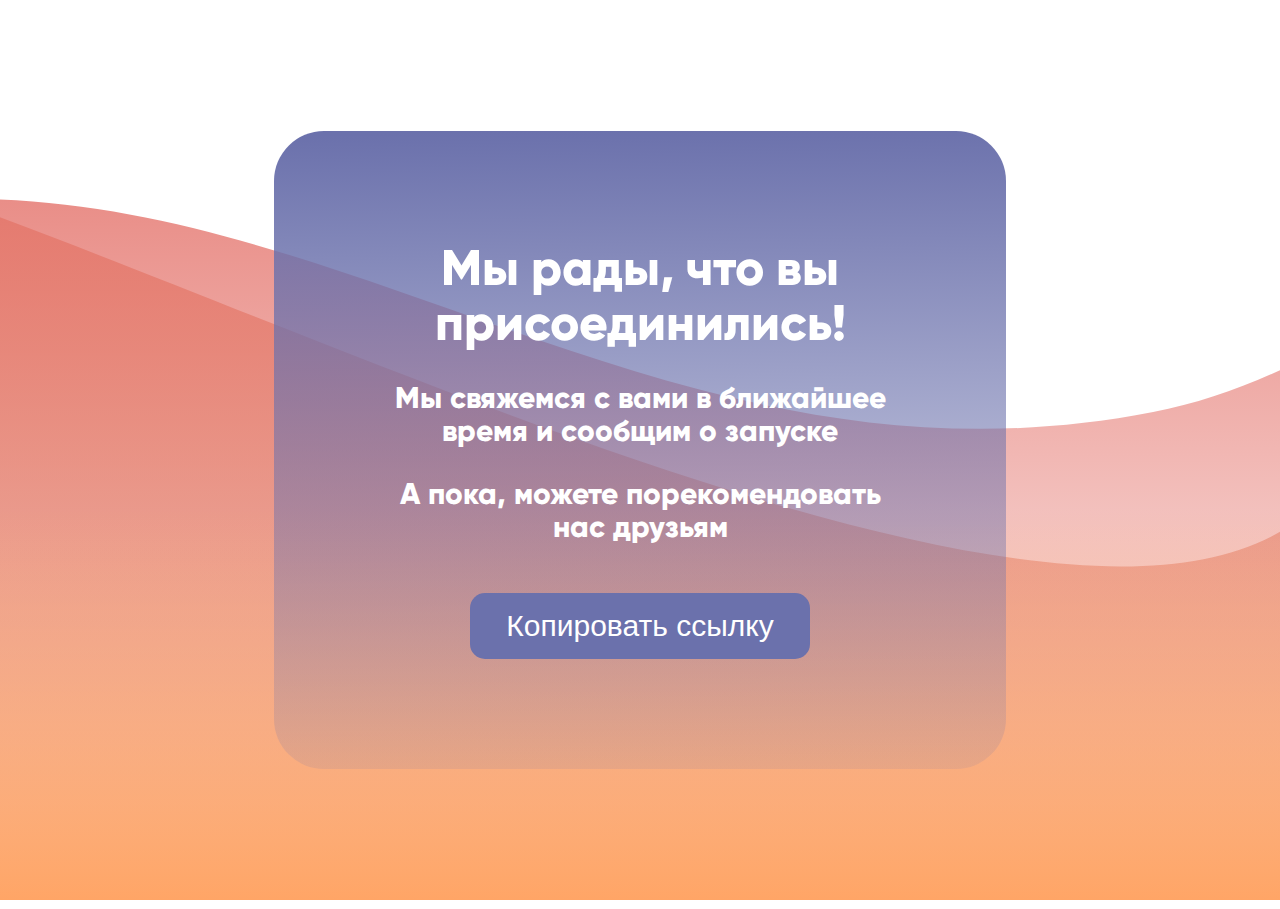
<file: successful_register.html>
<!DOCTYPE html>
<html lang="en">
<head>
    <meta charset="UTF-8">
    <meta name="viewport" content="width=device-width, initial-scale=1.0">
    <link rel="stylesheet" href="css/style.css">
    <title>Регистрация</title>
</head>
<body>
    <main class="register">
        <div class="register-container">
            <div class="register-content">
                <div class="register-texts">
                    <h1>Мы рады, что вы присоединились!</h1>
                    <p>Мы свяжемся с вами в ближайшее время и сообщим о запуске</p>
                    <p>А пока, можете порекомендовать нас друзьям </p>
                </div>
                <div class="register-button">
                    <button id="copyButton" data-link="https://example.com">Копировать ссылку</button>
                </div>
            </div>
        </div>
    </main>

    <script>
    const copyButton = document.getElementById('copyButton');

    copyButton.addEventListener('click', function() {
    const link = copyButton.getAttribute('data-link');
    const tempInput = document.createElement('input');
    tempInput.value = link;
    document.body.appendChild(tempInput);
    tempInput.select();
    document.execCommand('copy');
    document.body.removeChild(tempInput);
    alert('Ссылка скопирована: ' + link);
    });
    </script>

</body>
</html>
</file>
<file: css/style.css>
@import url('https://fonts.googleapis.com/css2?family=Baloo+2:wght@800&family=Baloo+Paaji+2:wght@400;800&display=swap');
@import './variables.css';

@font-face {
    font-family: 'Gilroy-Extrabold';
    src: url("../fonts/Gilroy-ExtraBold.woff") format("woff");
    font-style: normal;
    font-weight: 800;
}

body {
    /* width: 100%; */
}

.header {
}

.top_figure {
    position: absolute;
    top: 1px;
    left: -1px;
    z-index: -1;
}

.header-content {
    font-family: 'Baloo Paaji 2', sans-serif;
    margin-top: 50px;
    display: flex;
    padding: 0px 80px;
    flex-direction: row;
    justify-content: space-between;
    align-items: center;
    flex-wrap: wrap;
    gap: 10px; 

    font-style: normal;
    line-height: 110%; /* 60.5px */
}

.logo {
    color: var(--white);
    font-weight: 800;
    font-size: 55px;
}

.header-phone {
    font-family: 'Baloo 2', sans-serif;
    color: var(--white);
    font-size: 26px;
    font-weight: 800;
}

.header-button {
    display: flex;
    flex-wrap: wrap;
    padding: 14px 15px;
    justify-content: center;
    align-items: center;
    gap: 10px;
    border-radius: 15px;
    margin-bottom: 15px;
    background: var(--linear_header, linear-gradient(180deg, #E36E66 0%, rgba(227, 134, 100, 0.56) 100%));
}

.header-button:hover, .main-button-container:hover {
    background: var(--red);
    cursor: pointer;
}
.header-phone:hover, .main-button:hover, .logo:hover{
    text-decoration: none;
}

.header a, .main-screen a, .logo{
    text-decoration: none;
}

.container {
    margin: 0 auto;
    display: flex;
    flex-direction: column;
    flex-wrap: wrap;
    gap: 150px;
}

.main-screen {
    background-image: url("../img/background.svg");
    background-repeat: no-repeat;
    /* background-size: 100% 100%; */
    background-size: cover;
    background-position: bottom;
}

.main-screen-content {
    margin: 0 auto;
    padding: 63px 0 8px 0;
    display: flex;
    flex-direction: column;
    flex-wrap: wrap;
    width: 80%;
    /* max-width: 1100px; */
    gap: 152px;
    align-items: center;
}

.main-screen-text {
    display: flex;
    flex-wrap: wrap;
    flex-direction: column;
    gap: 65px
}

.h1 {
    color: var(--white); 
    font-family: var(--font-family-gilroy-extrabild);
    font-size: var(--font-h1-max);
    font-style: normal;
    font-weight: 800;
    line-height: 110%; /* 77px */ 
}

.main-list{
    display: flex;
    flex-wrap: wrap;
    flex-direction: row;
    gap: 30px;
    justify-content: center;
    /* flex-wrap: wrap; */
}

.main-item {
    flex: 1;
    display: flex;
    flex-wrap: wrap;
    flex-direction: column;
    align-items: center;
    gap: 20px;
}

.main-icon {
    width: 70px;
    height: 70px;
}
.main-text {
    color: var(--white);
    text-align: center;
    font-family: Verdana;
    font-size: 30px;
    font-style: normal;
    font-weight: 700;
    line-height: 110%; /* 33px */ 
    max-width: 375px;
}
.main-button-container{
    /* max-width: 410px; */
    display: flex;
    padding: 19px 58px;
    margin: 100px 0;

    justify-content: center;
    align-items: center;
    align-content: center;
    flex-wrap: wrap; 
    border-radius: 15px;
    background: var(--button2, linear-gradient(180deg, #E36E66 0%, rgba(255, 165, 102, 0.00) 100%), #E38664);
}
.main-button {
    color: var(--white);
    text-align: center;
    font-family: Verdana;
    font-size: 40px;
    font-style: normal;
    font-weight: 400;
    line-height: 110%; /* 44px */ 
}

.info-section{
    display: flex;
    flex-direction: row;
    flex-wrap: wrap;
    /* max-width: 1100px; */
    margin: 0 auto;
    gap: 76px;
    width: 80%;

}

.info-container {
    flex: 1;
    display: flex;
    flex-wrap: wrap;
    flex-direction: column;
    gap: 76px;
    /* padding: 66px 0 143px 0; */
}

.info-head{
    flex: 1;
    display: flex;
    flex-wrap: wrap;
    flex-direction: column;
    align-items: flex-start;
    gap: 46px; 
}

.info-option {
    flex: 1;
    display: flex;
    flex-wrap: wrap;
    flex-direction: column;
    align-items: center;
    gap: 12px; 
}

.h2 {
    color: var(--dark-purlpe);
    text-align: center;
    font-family: var(--font-family-gilroy-extrabild);
    font-size: 80px;
    font-style: normal;
    font-weight: 800;
    line-height: 110%; /* 88px */ 
}

.info-option-texts {
    display: flex;
    flex-wrap: wrap;
    flex-direction: column;
    align-items: center;
    gap: 19px; 
}

.info-subtitle {
    color: var(--light-purple);
    font-family: Verdana;
    font-size: 30px;
    font-style: normal;
    font-weight: 700;
    line-height: 110%; /* 33px */ 
}

.info-head-option {
    color: var(--dark-purlpe);
    text-align: center;
    font-family: Verdana;
    font-size: 30px;
    font-style: normal;
    font-weight: 700;
    line-height: 110%; /* 33px */ 
}

.info-text-option {
    color: var(--light-purple);
    text-align: center;
    font-family: Verdana;
    font-size: 15px;
    font-style: normal;
    font-weight: 700;
    line-height: 110%; /* 16.5px */ 
    max-width: 500px;
}

.form, .register-container{
    background-image: url("../img/background-bottom.svg");
    background-repeat: no-repeat;
    background-size: cover;
    background-position: bottom;
}
.register-container {
    height: 100vh;
    display: flex;
    flex-direction: column;
    justify-content: center;
}

.form-container {
    margin: 0 auto;
    display: flex;
    flex-wrap: wrap;
    flex-direction: column;
    align-items: center;
    width: 80%;

}

.form-header {
    color: var(--light-purple);
    text-align: center;
    font-family: var(--font-family-gilroy-extrabild);
    font-size: 50px;
    font-style: normal;
    font-weight: 800;
    margin-top: 143px;
    line-height: 110%; /* 55px */
}

.form-content {
    width: 50%;
    padding: 90px 110px;
    margin: 72px 0;
    border-radius: 50px;
    background: linear-gradient(180deg, rgba(55, 61, 114, 0.75) 12.05%, rgba(2, 33, 81, 0.43) 77.44%, rgba(49, 71, 104, 0.00) 110.13%);
}

.register-content {
    display: flex;
    flex-direction: column;
    align-items: center;
    gap: 50px;
    width: 40%;
    margin: auto;
    padding: 110px;
    border-radius: 50px;
    background: linear-gradient(179deg, #6B71AC 0.74%, rgba(107, 113, 172, 0.00) 113.48%);

}

.register-button button:hover {
    cursor: pointer;
}

.register-container button {
    align-self: center;
    width: 50%;
    font-size: 30px; 
    min-width: 340px;
    background-color: var(--light-purple);
    color: var(--white);
    padding: 16px 8px;
    border: none;
    border-radius: 15px;
}

.register-texts {
    display: flex;
    flex-direction: column;
    gap: 30px;
    align-items: center;
    color: var(--white);
}

.register-texts h1 {
    text-align: center;
    font-family: var(--font-family-gilroy-extrabild);
    font-size: 50px;
    font-style: normal;
    font-weight: 800;
    line-height: 110%; /* 55px */ 
}

.register-texts p {
    text-align: center;
    font-family: var(--font-family-gilroy-extrabild);
    font-size: 30px;
    font-style: normal;
    font-weight: 800;
    line-height: 110%; /* 33px */ 
}

.register-form {
    display: flex;
    flex-direction: column;
    flex-wrap: wrap;
    justify-content: space-between;
    gap: 16px;
    font-family: var(--font-family-gilroy-extrabild);
    font-size: 15px;
    font-style: normal;
    font-weight: 800;
    line-height: normal; 
}

.register-form input[type="text"], input[type="tel"], input[type="email"], input[type="submit"] {
    padding: 15px 25px;
    background-color: var(--white);
    color: var(--red);
    border: none;
    border-radius: 15px;
    font-family: var(--font-family-gilroy-extrabild);
}

.register-form input[type="checkbox"] {
    background-color: var(--white);
    color: var(--red);
    border: none;
    border-radius: 10px;
}

.register-form input::placeholder {
    color: var(--red);
    font-family: var(--font-family-gilroy-extrabild);

}

.register-form input[type="submit"] {
    align-self: center;
    width: 50%;
    font-size: 30px; 
    min-width: 340px;
    background-color: var(--light-purple);
    color: var(--white);

}
.register-form input[type="submit"]:hover {
    background: var(--white);
    color: var(--light-purple);
    cursor: pointer;
}

.consent {
    color: var(--white);
    font-family: Verdana;
    font-size: 12px;
    font-style: normal;
    font-weight: 400;
    line-height: normal; 
}

.form-buttons {
    display: flex;
    flex-direction: row;
    /* flex-wrap: wrap; */
    gap: 10px;
  }

  .form-buttons input[type="radio"] {
    display: none;
  }

    
  .form-buttons label {
    display: flex;
    flex-direction: row;
    align-items: center;
    gap: 4px;
    padding: 15px 25px;
    background-color: var(--white);
    color: #8e909f;
    border: none;
    border-radius: 15px;
    cursor: pointer;
    width: 100%;
  }
  
  .form-buttons label:hover {
    color: var(--light-purple);
  }

  .form-buttons input[type="radio"]:checked+span {
    color: var(--red);
  }


.footer{
    background-color: var(--dark);
    padding: 40px 0;
    color: var(--white);
    
}

.footer-content {
    margin: 0 auto;
    width: 80%;

    /* max-width: 1100px; */
    display: flex;
    flex-wrap: wrap;
    flex-direction: column;
    gap: 30px;
}

.footer-content p {
    font-family: Verdana;
    font-size: 15px;
    font-style: normal;
    font-weight: 400;
    line-height: normal; 
}

@media (max-width: 600px) {

    .top_figure {
        display: none;
    }
    .header-content {
        margin-top: 46px;
        padding: 0 20px;
        gap: 8px;     
    }
    .logo {
        color: var(--red);
        font-size: 36px;
    }
    .header-phone {
        color: var(--white);
        font-size: 14px;
    }
    
    .header-button {
        display: flex;
        flex-wrap: nowrap;
        padding: 14px 15px;
        gap: 0px;
        margin-bottom: 15px;
    }

    .container {
        
        .main-screen-content {
            padding: 63px 0 8px 0;
            width: 90%;
            gap: 152px;
        }
        
        .main-screen-text {
            gap: 65px
        }
        
        .h1 {
            font-size: 28px;
        }
        
        .main-list{
            gap: 30px;
        }
        
        .main-item {
            gap: 20px;
        }
        
        .main-text {
            font-size: 18px;
            max-width: 375px;
        }
        .main-button-container{
            padding: 19px 30px;
            margin: 16px 0;
        }
        .main-button {
            font-size: 18px;
        }
        
        .info-section{
            margin: 0 auto;
            gap: 76px;
            width: 90%;
        }
        
        .info-container {
            gap: 76px;
        }
        
        .info-head{
            gap: 46px; 
        }
        
        .info-option {
            gap: 12px; 
        }
        
        .h2 {
            font-size: 28px;
        }
        
        .info-option-texts {
            gap: 19px; 
        }
        
        .info-subtitle {
            font-size: 20px;
        }
        
        .info-head-option {
            font-size: 20px;
        }
        
        .info-text-option {
            font-size: 15px;
            max-width: 500px;
        }
        
        .form-container {
            width: 90%;
        }
        
        .form-header {
            font-size: 20px;
        }
        
        .form-content {
            width: 90%;
            padding: 16px 16px;
            margin: 72px 0;
            border-radius: 20px;
        }
        
        .register-form {
            gap: 16px;
            font-size: 15px;
        }

        
        .register-form input[type="submit"] {
            font-size: 18px; 
            min-width: 200px;
        }
        
        .consent {
            font-size: 12px;
        }
        
        .form-buttons {
            gap: 10px;
          }
          
          .form-buttons label {
            padding: 8px 16px;
            cursor: pointer;
          }
        
    }
    .footer .logo {
        color: var(--white);
    }
    .register-texts h1 {
        font-size: 30px;
    }
    .register-texts p {
        font-size: 18px;
    }
    .register-container button {
        font-size: 18px;
    }

}
</file>
